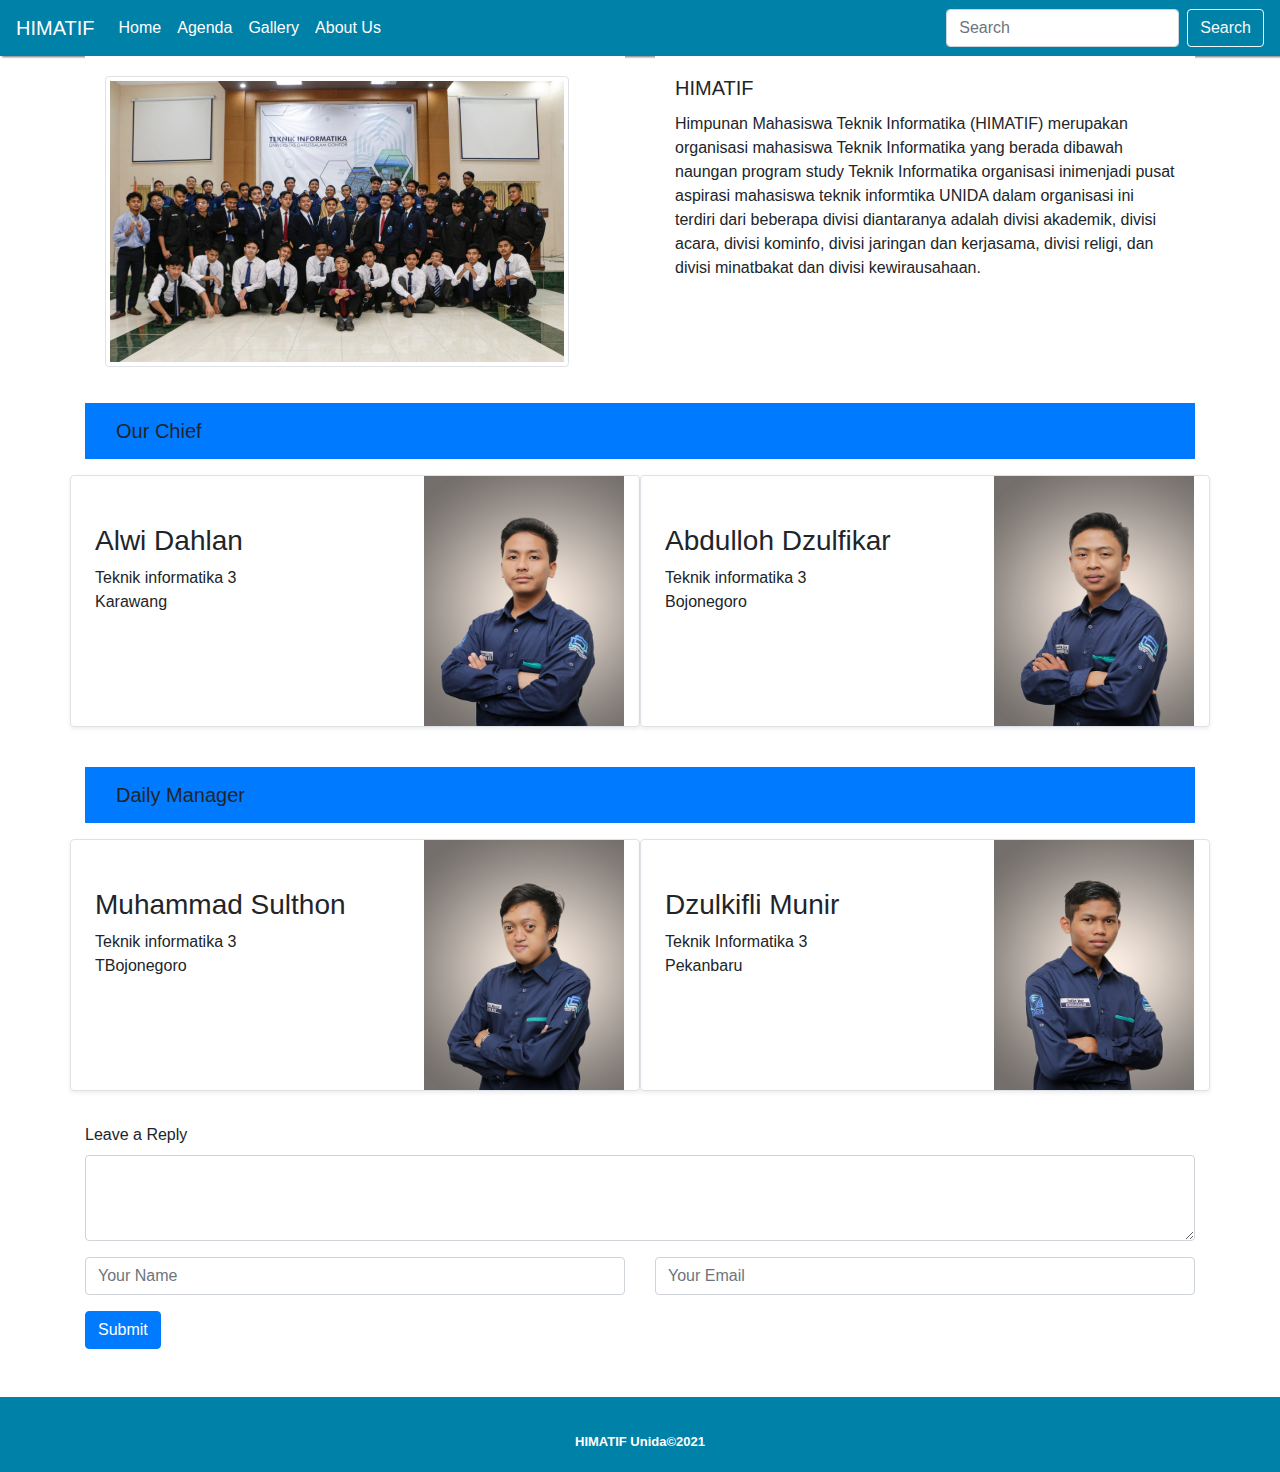
<file: about/index.html>
<!DOCTYPE html>
<html>

<head>
    <meta charset="utf-8">
    <meta name="viewport" content="width=device-width, initial-scale=1.0, shrink-to-fit=no">
    <title>about</title>
    <link rel="stylesheet" href="assets/bootstrap/css/bootstrap.min.css">
    <link rel="stylesheet" href="assets/css/styles.css">
    <link rel="stylesheet" href="assets/css/footer.css">
</head>

<body>
    <!-- Heading -->
    <nav id="body-nav" class="navbar navbar-expand-lg navbar-light">
      <button class="navbar-toggler" type="button" data-toggle="collapse" data-target="#navbarTogglerDemo03" aria-controls="navbarTogglerDemo03" aria-expanded="false" aria-label="Toggle navigation">
        <span class="navbar-toggler-icon"></span>
      </button>
      <a class="navbar-brand text-white" href="../index.html">HIMATIF</a>
    
      <div class="collapse navbar-collapse" id="navbarTogglerDemo03">
        <ul class="navbar-nav mr-auto mt-2 mt-lg-0 link-navbar">
          <li class="nav-item active">
            <a class="nav-link text-white" href="#body-header">Home <span class="sr-only">(current)</span></a>
          </li>
          <li class="nav-item">
            <a class="nav-link text-white" href="#text-agenda">Agenda</a>
          </li>
          <li class="nav-item">
            <a class="nav-link text-white" href="#text-judul">Gallery</a>
          </li>
          <li class="nav-item">
              <a class="nav-link text-white" href="#about">About Us</a>
            </li>
        </ul>
        <form class="form-inline my-2 my-lg-0">
          <input class="form-control mr-sm-2" type="search" placeholder="Search" aria-label="Search">
          <button class="btn btn-outline-light my-2 my-sm-0" type="submit">Search</button>
        </form>
      </div>
    </nav>

    <!-- himatif -->
    <div>
        <div class="container">
            
        </div>
        <div class="container">
            <div class="row">
                <div class="col-sm-6">
                    <div class="cards">
                        <div class="card-body">
                            <img src="assets/HIMATIF.png" class="img-thumbnail" alt="...">
                        </div>
                    </div>
                </div>
                <div class="col-sm-6">
                    <div class="cards">
                        <div class="card-body">
                        <h5 class="card-title">HIMATIF</h5>
                        <p class="card-text">Himpunan Mahasiswa Teknik Informatika (HIMATIF) merupakan organisasi mahasiswa 
                            Teknik Informatika yang berada dibawah naungan program study Teknik Informatika organisasi inimenjadi pusat aspirasi mahasiswa teknik informtika UNIDA 
                            dalam organisasi ini terdiri dari beberapa divisi diantaranya adalah divisi akademik,
                             divisi acara, divisi kominfo, divisi jaringan dan kerjasama, divisi religi, dan divisi minatbakat dan
                             divisi kewirausahaan.</p>
                        </div>
                    </div>
                </div>
            </div>
        </div>
    </div>

    <div>
        <div class="container mt-3 mb-3">
            <nav class="navbar navbar-primary bg-primary">
                <div class="container-fluid">
                  <span class="navbar-brand mb-0 h1">Our Chief</span>
                </div>
              </nav>
        </div>
    </div>

    <div>
    <!-- chief -->
        <div class="container">
            <div class="row mb-2">
                <div class="col-md-6">
                  <div class="row g-0 border rounded overflow-hidden flex-md-row mb-4 shadow-sm h-md-250 position-relative">
                    <div class="col p-4 d-flex flex-column position-static">
                      <h3 class="mb-0 mt-4">Alwi Dahlan</h3>
                      <p class="card-text mt-2 mb-0">Teknik informatika 3</p>
                      <p class="card-text">Karawang</p>
                    </div>
                    <div class="col-auto d-none d-lg-block">
                      <img class="bd-placeholder-img" width="200" height="250" src="assets/alwi.png" alt="" srcset="">
                    </div>
                  </div>
                </div>
                <div class="col-md-6">
                  <div class="row g-0 border rounded overflow-hidden flex-md-row mb-4 shadow-sm h-md-250 position-relative">
                    <div class="col p-4 d-flex flex-column position-static">
                      <h3 class="mb-0 mt-4">Abdulloh Dzulfikar</h3>
                      <p class="card-text mt-2 mb-0">Teknik informatika 3</p>
                      <p class="card-text">Bojonegoro</p>
                    </div>
                    <div class="col-auto d-none d-lg-block">
                      <img class="bd-placeholder-img" width="200" height="250" src="assets/dzulfikar.png" alt="" srcset="">
            
                    </div>
                  </div>
                </div>
              </div>
        </div>
    </div>

    <!-- daily -->

    <div>
        <div class="container mt-3 mb-3">
            <nav class="navbar navbar-primary bg-primary">
                <div class="container-fluid">
                  <span class="navbar-brand mb-0 h1">Daily Manager</span>
                </div>
              </nav>
        </div>
    </div>

    </div>
    <div>
        <div class="container">
            <div class="row mb-2">
                <div class="col-md-6">
                    <div class="row g-0 border rounded overflow-hidden flex-md-row mb-4 shadow-sm h-md-250 position-relative">
                        <div class="col p-4 d-flex flex-column position-static">
                                <h3 class="mb-0 mt-4">Muhammad Sulthon</h3>
                                <p class="card-text mt-2 mb-0">Teknik informatika 3</p>
                                <p class="card-text">TBojonegoro</p>
                        </div>
                        <div class="col-auto d-none d-lg-block">
                          <img class="bd-placeholder-img" width="200" height="250" src="assets/sulton.png" alt="" srcset="">
                
                        </div>
                    </div>
                </div>
                <div class="col-md-6">
                    <div class="row g-0 border rounded overflow-hidden flex-md-row mb-4 shadow-sm h-md-250 position-relative">
                        <div class="col p-4 d-flex flex-column position-static">
                            <h3 class="mb-0 mt-4">Dzulkifli Munir</h3>
                            <p class="card-text mt-2 mb-0">Teknik Informatika 3</p>
                            <p class="card-text">Pekanbaru</p>
                        </div>
                        <div class="col-auto d-none d-lg-block">
                          <img class="bd-placeholder-img" width="200" height="250" src="assets/munir.png" alt="" srcset="">
                
                        </div>
                    </div>
                </div>
            </div>
        </div> 
    <div>
        <div class="container">
            <div class="mb-3">
                <label for="exampleFormControlTextarea1" class="form-label">Leave a Reply</label>
                <textarea class="form-control" id="exampleFormControlTextarea1" rows="3"></textarea>
            </div>

            <div class="row">
                <div class="col">
                  <input type="text" class="form-control" placeholder="Your Name" aria-label="First name">
                </div>
                <div class="col">
                  <input type="text" class="form-control" placeholder="Your Email" aria-label="Last name">
                </div>
              </div>
        </div>
    </div>
    </div>

  
    <div>
        <div class="container">
            <div class="row mb-5">
                <div class="col-md-12"><button class="btn btn-primary mt-3" type="button">Submit</button></div>
            </div>
        </div>
    </div>
<!-- footer -->
    <div id="footer" class="footer-basic">
      <footer>
          <p class="copyright"><strong>HIMATIF Unida©2021</strong></p>
      </footer>
    </div>

    <!-- Script -->
    <script src="assets/js/jquery.min.js"></script>
    <script src="assets/bootstrap/js/bootstrap.min.js"></script>
</body>

</html>
</file>
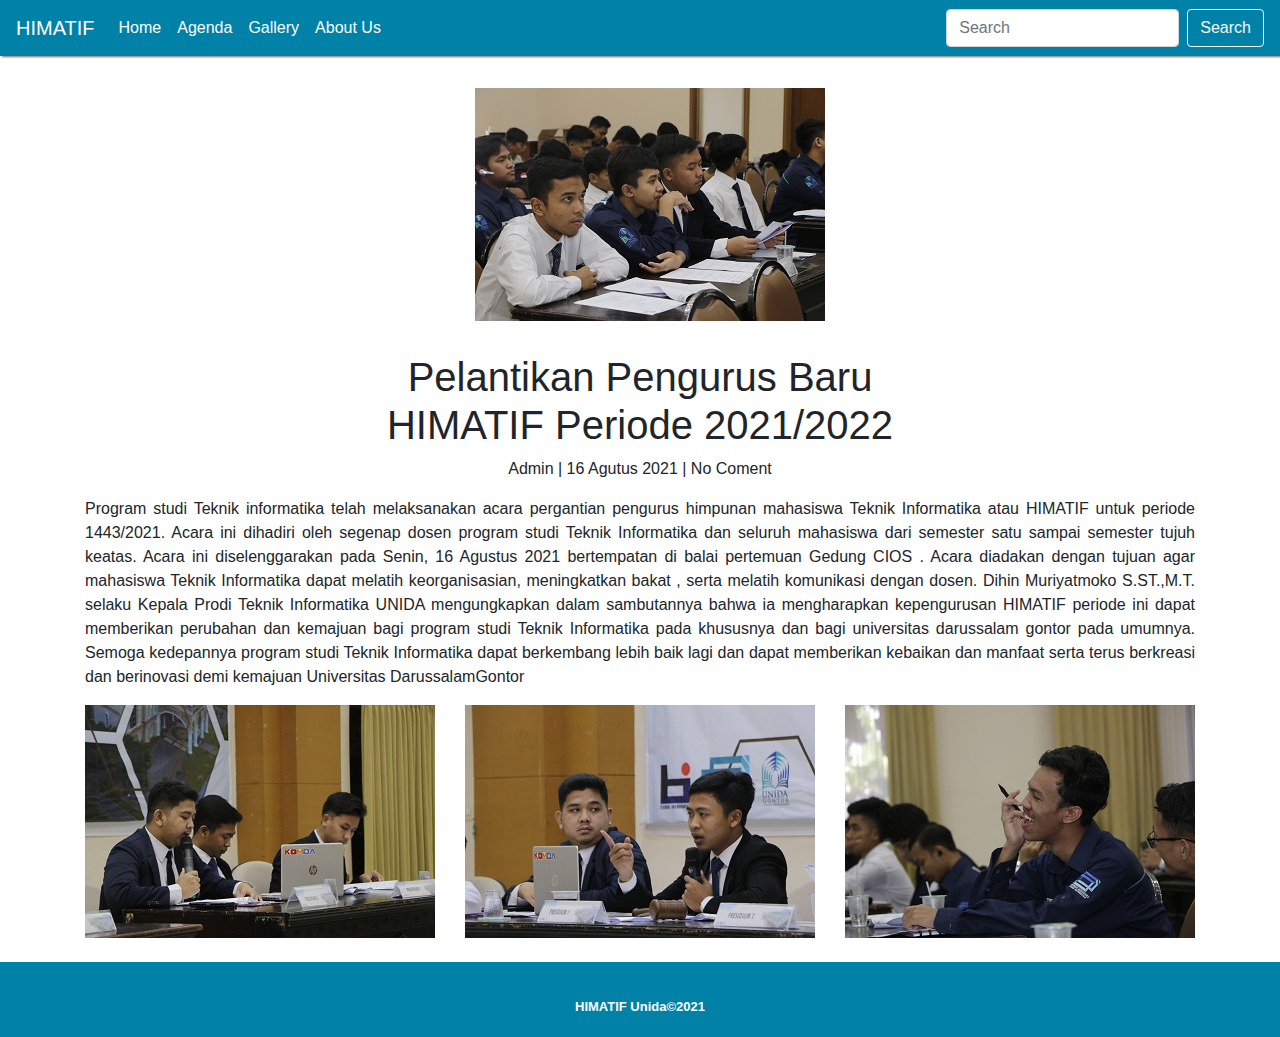
<file: pelantikan/index.html>
<!DOCTYPE html>
<html>

<head>
    <meta charset="utf-8">
    <meta name="viewport" content="width=device-width, initial-scale=1.0, shrink-to-fit=no">
    <title>pelantikan</title>
    <link rel="stylesheet" href="assets/bootstrap/css/bootstrap.min.css">
    <link rel="stylesheet" href="assets/css/styles.css">
    <link rel="stylesheet" href="assets/css/footer.css">
</head>

<body>
    <!-- Navbar -->
    <nav id="body-nav" class="navbar navbar-expand-lg navbar-light">
        <button class="navbar-toggler" type="button" data-toggle="collapse" data-target="#navbarTogglerDemo03" aria-controls="navbarTogglerDemo03" aria-expanded="false" aria-label="Toggle navigation">
          <span class="navbar-toggler-icon"></span>
        </button>
        <a class="navbar-brand text-white" href="../index.html">HIMATIF</a>
      
        <div class="collapse navbar-collapse" id="navbarTogglerDemo03">
          <ul class="navbar-nav mr-auto mt-2 mt-lg-0 link-navbar">
            <li class="nav-item active">
              <a class="nav-link text-white" href="../index.html">Home <span class="sr-only">(current)</span></a>
            </li>
            <li class="nav-item">
              <a class="nav-link text-white" href="#text-agenda">Agenda</a>
            </li>
            <li class="nav-item">
              <a class="nav-link text-white" href="#text-judul">Gallery</a>
            </li>
            <li class="nav-item">
                <a class="nav-link text-white" href="#about">About Us</a>
              </li>
          </ul>
          <form class="form-inline my-2 my-lg-0">
            <input class="form-control mr-sm-2" type="search" placeholder="Search" aria-label="Search">
            <button class="btn btn-outline-light my-2 my-sm-0" type="submit">Search</button>
          </form>
        </div>
      </nav>
    <!-- Penutup navbar -->

    <!-- Foto tema -->
    <div>
        <div id="foto" class="container">
            <div class="row">
                <div class="col-md-4"><img src="assets/img/pelantikan1.JPG"></div>
            </div>
        </div>
    </div>
    <!-- Penutup -->

    <!-- Judul -->
    <div>
        <div class="container">
            <div class="row">
                <div class="col-md-12 text-tema">
                    <h1>Pelantikan Pengurus Baru <br>
                        HIMATIF Periode  2021/2022</h1>
                    <p>Admin  | 16 Agutus 2021 | No Coment</p>
                    <p class="deskripsi">Program studi Teknik informatika telah melaksanakan acara pergantian pengurus himpunan mahasiswa Teknik Informatika atau HIMATIF untuk periode 1443/2021. Acara ini dihadiri oleh segenap dosen program studi Teknik Informatika dan seluruh mahasiswa dari semester satu sampai semester tujuh keatas. Acara ini diselenggarakan pada Senin, 16 Agustus 2021 bertempatan di balai pertemuan Gedung CIOS . Acara diadakan dengan tujuan agar mahasiswa Teknik Informatika dapat melatih keorganisasian, meningkatkan bakat , serta melatih komunikasi dengan dosen.
                        Dihin Muriyatmoko S.ST.,M.T. selaku Kepala Prodi Teknik Informatika UNIDA mengungkapkan dalam sambutannya bahwa ia mengharapkan kepengurusan HIMATIF periode ini dapat memberikan perubahan dan kemajuan bagi program studi Teknik Informatika pada khususnya dan bagi universitas darussalam gontor pada umumnya. Semoga kedepannya program studi Teknik Informatika dapat berkembang lebih baik lagi dan dapat memberikan kebaikan dan manfaat serta terus berkreasi dan berinovasi demi kemajuan Universitas DarussalamGontor </p>
                </div>
            </div>
        </div>
    </div>
    <!-- Penutup judul -->

    <div>
        <div>
            <div class="container box-foto">
                <div class="row">
                    <div class="col-md-4"><img src="assets/img/pelantikan2.JPG"></div>
                    <div class="col-md-4"><img src="assets/img/pelantikan3.JPG"></div>
                    <div class="col-md-4"><img src="assets/img/pelantikan4.JPG"></div>
                </div>
            </div>
        </div>
    </div>

    <!-- Footer -->
    <div id="footer" class="footer-basic">
        <footer>
            <p class="copyright"><strong>HIMATIF Unida©2021</strong></p>
        </footer>
    </div>
    <!-- Penutup footer -->

    

    <script src="assets/js/jquery.min.js"></script>
    <script src="assets/bootstrap/js/bootstrap.min.js"></script>
</body>

</html>
</file>
<file: about/assets/css/styles.css>
#body-nav {
    box-shadow: 2px 1px 2px rgba(80, 80, 80, 0.8);
    background-color: #0081a7;
}

.cards {
    position: relative;
    display: -ms-flexbox;
    display: flex;
    -ms-flex-direction: column;
    flex-direction: column;
    min-width: 0;
    word-wrap: break-word;
    background-color: #fff;
    background-clip: border-box;
;
}

.img-thumbnail {
    padding: 0.25
rem
;
    background-color: #fff;
    border: 1
px
 solid #dee2e6;
    border-radius: 0.25
rem
;
    max-width: 100%;
    height: auto;
}


span {
    text-align: center;
}

#footer {
    margin-top: 24px;
    background-color: #0081a7;
}
</file>
<file: about/assets/css/footer.css>
.footer-basic {
    padding: 20px 0;
    background-color: #ffffff;
    color: #4b4c4d;
  }
  
  .footer-basic .copyright {
    margin-top: 15px;
    text-align: center;
    font-size: 13px;
    color: rgb(255, 255, 255);
    margin-bottom: 0;
  }
</file>
<file: pelantikan/assets/css/styles.css>
/* Navbar */
#body-nav {
    box-shadow: 2px 1px 2px rgba(80, 80, 80, 0.8);
    background-color: #0081a7;
}
/* Penutup navbar */

/* Foto */
#foto {
    display: block;
    margin-left: auto;
    margin-right: auto;
    width: 50%;
    margin-top: 32px;
    margin-bottom: 32px;
    position: relative;
    right: 140px;
    left: 140px;
}

/* Penutup foto */

/* Judul */
.text-tema {
    text-align: center;
}

.text-tema .deskripsi {
    text-align: justify;
}
/* Penutup judul */

#footer {
    margin-top: 24px;
    background-color: #0081a7;
}
</file>
<file: pelantikan/assets/css/footer.css>
.footer-basic {
    padding: 20px 0;
    background-color: #ffffff;
    color: #4b4c4d;
  }
  
  .footer-basic .copyright {
    margin-top: 15px;
    text-align: center;
    font-size: 13px;
    color: rgb(255, 255, 255);
    margin-bottom: 0;
  }
</file>
